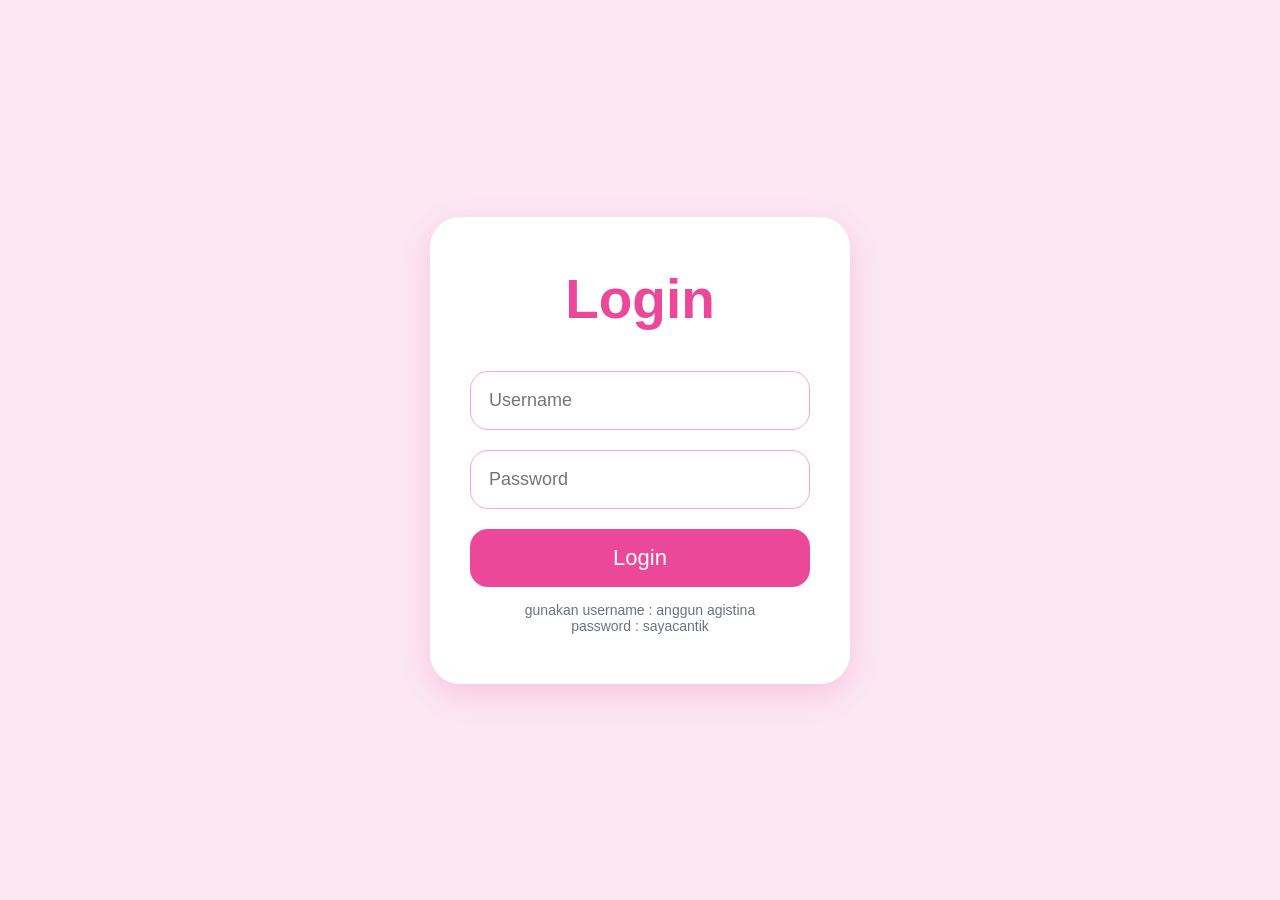
<file: index.html>
<!DOCTYPE html>
<html>
<head>
    <meta charset="UTF-8">
    <meta http-equiv="refresh" content="0; url=frontend/login.html">
    <title>CMS Profile</title>
</head>
<body>
    Redirecting...
</body>
</html>
</file>
<file: frontend/asset/css/login.css>
/* RESET */
*{
    margin:0;
    padding:0;
    box-sizing:border-box;
}

/* BODY */
body{
    font-family:'Poppins',sans-serif;
    background:#fce7f3;
    display:flex;
    justify-content:center;
    align-items:center;
    height:100vh;
}

/* LOGIN BOX */
.login-container{
    width:420px;
    background:white;
    padding:50px 40px;
    border-radius:30px;
    box-shadow:0 10px 30px rgba(236,72,153,0.2);
}

/* TITLE */
.login-title{
    text-align:center;
    font-size:55px;
    color:#ec4899;
    margin-bottom:40px;
    font-weight:700;
}

/* INPUT */
.input-box{
    margin-bottom:20px;
}

.input-box input{
    width:100%;
    padding:18px;
    border-radius:18px;
    border:1px solid #f9a8d4;
    font-size:18px;
    outline:none;
}

.input-box input:focus{
    border:1px solid #ec4899;
}

/* BUTTON */
.login-btn{
    width:100%;
    padding:16px;
    border:none;
    border-radius:18px;
    background:#ec4899;
    color:white;
    font-size:22px;
    cursor:pointer;
    transition:0.3s;
}

.login-btn:hover{
    background:#db2777;
    transform:scale(1.02);
}

/* INFO */
.info{
    text-align:center;
    margin-top:15px;
    color:#6b7280;
    font-size:14px;
}
</file>
